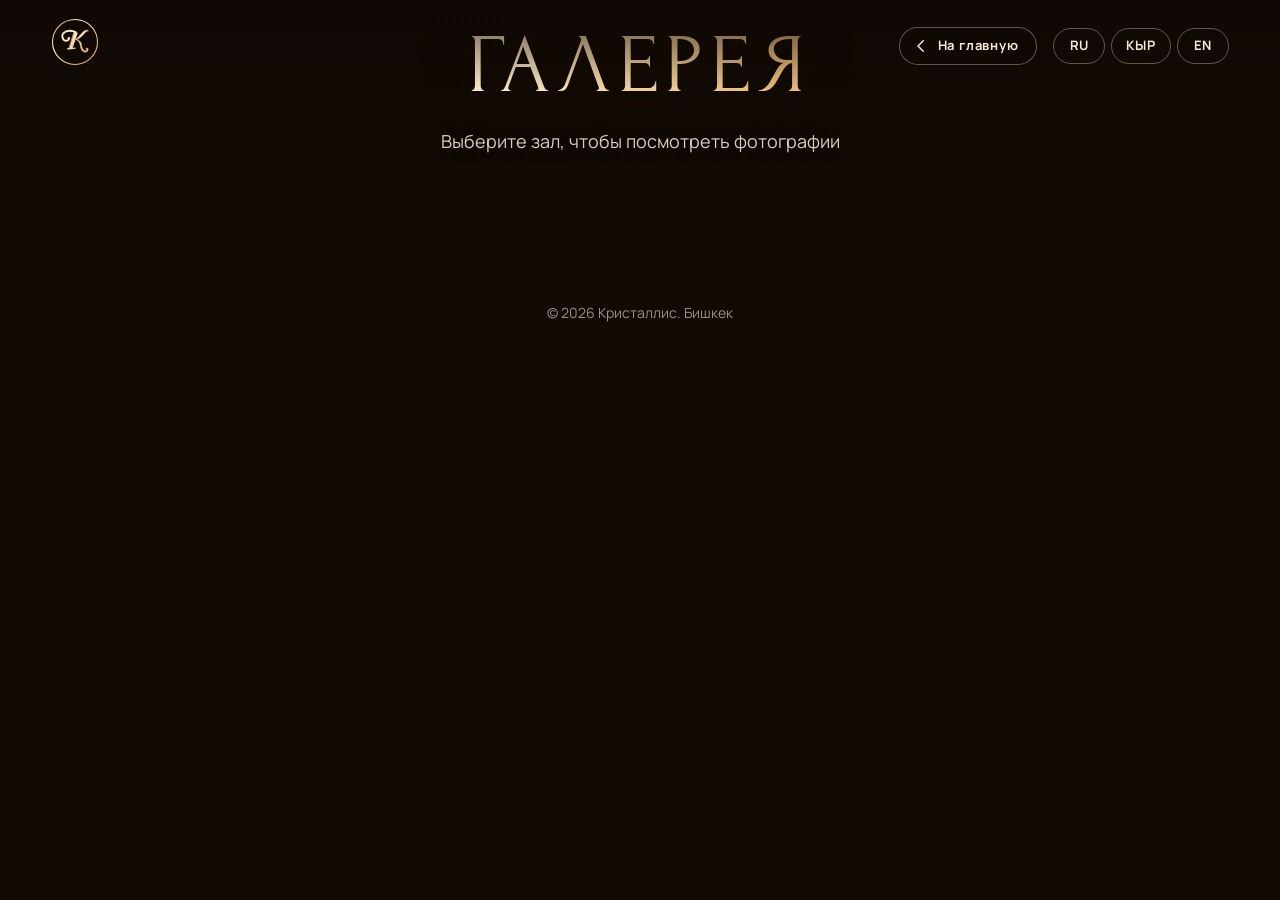
<file: gallery.html>
<!DOCTYPE html>
<html lang="ru">
<head>
    <meta charset="UTF-8">
    <meta name="viewport" content="width=device-width, initial-scale=1, maximum-scale=1, user-scalable=no, viewport-fit=cover">
    <meta name="description" content="Галерея банного комплекса Кристаллис: ресторан, бассейн, парилки, хаммам и массажные комнаты.">
    <meta name="theme-color" content="#120a05">
    <meta name="mobile-web-app-capable" content="yes">
    <meta name="apple-mobile-web-app-capable" content="yes">
    <meta name="apple-mobile-web-app-title" content="Кристаллис">
    <meta name="apple-mobile-web-app-status-bar-style" content="black-translucent">
    <title>Галерея — Кристаллис</title>
    <link rel="manifest" href="manifest.webmanifest">
    <link rel="icon" type="image/png" sizes="192x192" href="icons/icon-192.png">
    <link rel="apple-touch-icon" href="icons/apple-touch-icon.png">
    <link rel="preconnect" href="https://fonts.googleapis.com">
    <link rel="preconnect" href="https://fonts.gstatic.com" crossorigin>
    <link rel="preconnect" href="https://images.pexels.com" crossorigin>
    <link href="https://fonts.googleapis.com/css2?family=Forum&family=Manrope:wght@400;500;700&display=swap" rel="stylesheet">
    <link rel="stylesheet" href="./css/style.css?v=6">
    <link rel="stylesheet" href="./css/gallery.css?v=4">
</head>
<body class="gal-page">

<div class="head" id="head">
    <header class="header">
        <div class="wrap header__inner">
            <a class="brand" href="index.html" data-i18n-aria="brand" aria-label="Кристаллис">
                <svg class="brand__logo" width="48" height="48" viewBox="0 0 48 48" aria-hidden="true">
                    <defs>
                        <linearGradient id="kr-gold-nav" gradientUnits="userSpaceOnUse" x1="0" y1="0" x2="48" y2="48">
                            <stop offset="0" stop-color="#c9904a"/>
                            <stop offset="0.35" stop-color="#fff1cf"/>
                            <stop offset="0.65" stop-color="#f0c27a"/>
                            <stop offset="1" stop-color="#c9904a"/>
                        </linearGradient>
                    </defs>
                    <circle cx="24" cy="24" r="22.5" fill="none" stroke="url(#kr-gold-nav)" stroke-width="1.1"/>
                    <g fill="url(#kr-gold-nav)" stroke="url(#kr-gold-nav)" stroke-linecap="round" stroke-linejoin="round">
                        <path d="M23.2 14.2L26.4 14.9L21.3 30.2L18.3 30.2Z" stroke-width="0.6"/>
                        <path d="M16.6 30.9C19.2 30.5 21.8 30.5 24 30.1" fill="none" stroke-width="1.3"/>
                        <path d="M24.8 14.4C21.2 12.1 15.6 12.2 12.4 15.2C10.7 16.9 11 20.3 13 21.9C15 23.4 17.4 22.6 17.9 20.9" fill="none" stroke-width="1.9"/>
                        <circle cx="17.8" cy="20.3" r="1.2" stroke="none"/>
                        <path d="M25 21.4C28 18.6 31 14.6 33.2 13C34.6 12 36.6 11.8 37.4 12.9C36.1 13 34.7 13.6 33.7 15C31.1 18.3 28.5 20.7 25.2 21.7Z" stroke-width="0.5"/>
                        <path d="M25.3 21.5C27.5 22.7 28.9 24.6 29.3 27.6C29.7 31.2 31.4 34.1 34 34.3C35.6 34.4 37.1 33.4 37.2 31.8C37.3 30.4 36.2 29.7 35.4 30.3C34.9 30.8 35.1 31.5 35.7 31.7C35.4 32.7 34.2 33.2 33.2 32.6C31.3 31.4 30.7 28.6 30.4 26.3C30 23.9 28.4 22.1 25.3 21.5Z" stroke-width="0.5"/>
                    </g>
                </svg>
            </a>
            <div class="header__tools">
                <a class="gal-back" href="index.html">
                    <svg viewBox="0 0 24 24" aria-hidden="true"><path d="M15 5l-7 7 7 7" fill="none" stroke="currentColor" stroke-width="2" stroke-linecap="round" stroke-linejoin="round"/></svg>
                    <span data-i18n="galBack">На главную</span>
                </a>
                <div class="lang" id="lang">
                    <button class="lang__btn" id="lang-btn" type="button" aria-haspopup="true" aria-expanded="false" data-i18n-aria="langAria" aria-label="Язык">
                        <svg viewBox="0 0 24 24" aria-hidden="true"><circle cx="12" cy="12" r="9"/><path d="M3 12h18"/><path d="M12 3c2.8 2.6 4.2 5.6 4.2 9s-1.4 6.4-4.2 9c-2.8-2.6-4.2-5.6-4.2-9S9.2 5.6 12 3z"/></svg>
                    </button>
                    <div class="lang__menu" id="lang-menu" role="group" data-i18n-aria="langAria" aria-label="Язык">
                        <button type="button" data-lang="ru"><span class="l-short">RU</span><span class="l-full">Русский</span></button>
                        <button type="button" data-lang="ky"><span class="l-short">КЫР</span><span class="l-full">Кыргызча</span></button>
                        <button type="button" data-lang="en"><span class="l-short">EN</span><span class="l-full">English</span></button>
                    </div>
                </div>
            </div>
        </div>
    </header>
</div>

<main class="gal">
    <section class="gal-intro" id="gal-home">
        <div class="wrap">
            <h1 class="gal-title" data-i18n="galTitle">Галерея</h1>
            <p class="gal-lead" data-i18n="galLead">Выберите зал, чтобы посмотреть фотографии</p>
            <div class="gal-cats" id="gal-cats"></div>
        </div>
    </section>

    <section class="gal-view" id="gal-view" hidden>
        <div class="wrap gal-view__head">
            <button type="button" class="gal-all" id="gal-all">
                <svg viewBox="0 0 24 24" aria-hidden="true"><path d="M15 5l-7 7 7 7" fill="none" stroke="currentColor" stroke-width="2" stroke-linecap="round" stroke-linejoin="round"/></svg>
                <span data-i18n="galAll">Все залы</span>
            </button>
            <div class="gal-view__title">
                <h2 id="gal-name"></h2>
                <p id="gal-count"></p>
            </div>
        </div>
        <div class="wrap gal-chips" id="gal-chips" role="group"></div>
        <div class="gal-rows" id="gal-rows"></div>
        <p class="gal-hint" data-i18n="galHint">Коснитесь фото, чтобы рассмотреть его. Коснитесь ещё раз, чтобы продолжить.</p>
    </section>
</main>

<footer class="footer"><div class="wrap"><p data-i18n="footer">© 2026 Кристаллис. Бишкек</p></div></footer>

<script src="js/data.js?v=7" defer></script>
<script src="js/gallery-data.js?v=1" defer></script>
<script src="js/gallery.js?v=4" defer></script>
<script src="js/boot.js?v=4" defer></script>
</body>
</html>
</file>
<file: css/style.css>
:root {
        --accent: #a8692a;
        --amber: #f0c27a;
        --cream: #f6ead7;
        --dark: #2a1a0f;
        --text: #5d4a3a;
        --muted: #8c7864;
        --night: #120a05;
        --paper: #faf6ef;
        --paper-2: #f0e8da;
        --line: rgba(42, 26, 15, 0.14);

        --font-head: 'Forum', 'Times New Roman', serif;
        --font-body: 'Manrope', 'Segoe UI', Arial, sans-serif;

        --header-offset: 80px;
        --radius: 18px;
    }

    *,
    *::before,
    *::after {
        margin: 0;
        padding: 0;
        box-sizing: border-box;
    }

    html {
        scroll-behavior: smooth;
        scrollbar-width: none;
        -ms-overflow-style: none;
        overflow-anchor: none;
        -webkit-text-size-adjust: 100%;
    }

    html::-webkit-scrollbar,
    body::-webkit-scrollbar {
        display: none;
        width: 0;
        height: 0;
    }

    body {
        overflow-x: hidden;
        overflow-anchor: none;
        background: var(--night);
        color: var(--text);
        font-family: var(--font-body);
        line-height: 1.7;
    }

    a { color: inherit; text-decoration: none; }
    ul { list-style: none; }
    button, input { font: inherit; }

    button {
        -webkit-tap-highlight-color: transparent;
        touch-action: manipulation;
    }

    :focus-visible {
        outline: 2px solid var(--amber);
        outline-offset: 3px;
    }

    .wrap {
        width: min(1240px, 92%);
        margin-inline: auto;
    }

    .head {
        position: fixed;
        inset: 0 0 auto;
        z-index: 50;
        color: var(--cream);
        background: linear-gradient(rgba(14, 8, 4, 0.75), rgba(14, 8, 4, 0));
        transition: background 0.4s, box-shadow 0.4s;
    }

    .head.is-scrolled {
        background: rgba(18, 10, 5, 0.97);
        box-shadow: 0 6px 30px rgba(0, 0, 0, 0.35);
    }

    .topbar {
        max-height: 50px;
        overflow: hidden;
        font-size: 13px;
        transition: max-height 0.35s, opacity 0.35s;
    }

    .head.is-scrolled .topbar { max-height: 0; opacity: 0; }

    .topbar__inner {
        display: flex;
        justify-content: space-between;
        padding-block: 12px;
        color: rgba(246, 234, 215, 0.7);
    }

    .topbar__right { display: flex; gap: 28px; }
    .topbar a:hover { color: #fff; }

    .pin { position: relative; padding-left: 22px; }
    .pin::before {
        content: '';
        position: absolute;
        top: 6px;
        left: 4px;
        width: 9px;
        height: 9px;
        border: 2px solid currentColor;
        border-radius: 50% 50% 50% 0;
        transform: rotate(-45deg);
    }

    .header { position: relative; }

    .header__inner {
        display: flex;
        align-items: center;
        justify-content: space-between;
        gap: 56px;
        padding-block: 18px;
        transition: padding 0.35s;
    }

    .brand { flex: 0 0 auto; }

    .head.is-scrolled .header__inner { padding-block: 10px; }

    .nav {
        display: flex;
        gap: 44px;
        font-size: 15px;
        font-weight: 500;
    }

    .nav a { position: relative; }
    .nav a::after {
        content: '';
        position: absolute;
        bottom: -6px;
        left: 0;
        width: 0;
        height: 1px;
        background: var(--amber);
        transition: width 0.3s;
    }
    .nav a:hover::after,
    .nav a.is-active::after { width: 100%; }

    .header__tools {
        display: flex;
        align-items: center;
        justify-content: flex-end;
        gap: 16px;
        margin-left: auto;
    }

    .lang { position: relative; }

    .lang__btn { display: none; }

    .lang__menu {
        display: flex;
        gap: 6px;
    }

    .lang__menu button {
        min-width: 52px;
        padding: 9px 14px;
        border: 1px solid rgba(246, 234, 215, 0.35);
        border-radius: 999px;
        background: transparent;
        color: var(--cream);
        font-size: 13px;
        font-weight: 700;
        letter-spacing: 0.06em;
        line-height: 1.2;
        text-align: center;
        cursor: pointer;
        transition: background 0.3s, color 0.3s, border-color 0.3s;
    }

    .lang__menu button:hover { border-color: var(--cream); }

    .lang__menu button.is-active {
        border-color: var(--cream);
        background: var(--cream);
        color: var(--night);
    }

    .l-full { display: none; }

    .mnav { display: none; }

    .burger {
        display: none;
        position: relative;
        width: 32px;
        height: 24px;
        border: 0;
        background: none;
        cursor: pointer;
    }

    .burger span {
        position: absolute;
        left: 0;
        width: 100%;
        height: 2px;
        background: var(--cream);
        transition: top 0.3s, transform 0.3s, opacity 0.3s;
    }
    .burger span:nth-child(1) { top: 2px; }
    .burger span:nth-child(2) { top: 11px; }
    .burger span:nth-child(3) { top: 20px; }
    .burger.is-open span:nth-child(1) { top: 11px; transform: rotate(45deg); }
    .burger.is-open span:nth-child(2) { opacity: 0; }
    .burger.is-open span:nth-child(3) { top: 11px; transform: rotate(-45deg); }

    .hero {
        position: relative;
        display: grid;
        place-items: center;
        min-height: 100vh;
        min-height: 100svh;
        padding: 170px 0 120px;
        overflow: hidden;
        background: var(--night);
        color: var(--cream);
        text-align: center;
    }

    .hero::before {
        content: '';
        position: absolute;
        inset: 0;
        background:
                radial-gradient(ellipse 60% 55% at 50% 45%, rgba(14, 8, 4, 0.5), rgba(14, 8, 4, 0) 75%),
                linear-gradient(rgba(14, 8, 4, 0.6), rgba(14, 8, 4, 0.05) 28%, rgba(14, 8, 4, 0.2) 65%, var(--night) 100%),
                url('../img/hero.jpg') center / cover no-repeat;
        will-change: transform;
        animation: zoom 30s ease-in-out infinite alternate;
    }

    @media (orientation: portrait) {
        .hero::before {
            background:
                    radial-gradient(ellipse 65% 30% at 50% 50%, rgba(14, 8, 4, 0.45), rgba(14, 8, 4, 0) 75%),
                    linear-gradient(rgba(14, 8, 4, 0.55), rgba(14, 8, 4, 0.05) 22%, rgba(14, 8, 4, 0.1) 72%, var(--night) 100%),
                    url('../img/hero-portrait.jpg') center / cover no-repeat,
                    url('../img/hero.jpg') 50% 50% / cover no-repeat;
            filter: none;
            transform: none;
            will-change: auto;
            animation: none;
        }
    }

    .hero.is-off::before,
    .hero.is-off .steam i,
    .hero.is-off .motes i,
    .hero.is-off .hero__brand,
    .hero.is-off .hero__orn svg {
        animation-play-state: paused;
    }

    .hero__content {
        --logo-h: clamp(110px, 13vw, 200px);
        position: relative;
        z-index: 2;
        padding-top: calc(var(--logo-h) + 28px);
    }

    .hero__content > * {
        opacity: 0;
        transform: translateY(26px);
        animation: fade-up 0.9s forwards;
    }
    .hero__content > :nth-child(2) { animation-delay: 0.2s; }
    .hero__content > :nth-child(3) { animation-delay: 0.4s; }
    .hero__content > :nth-child(4) { animation-delay: 0.6s; }
    .hero__content > :nth-child(5) { animation-delay: 0.8s; }

    .hero__logo {
        position: absolute;
        top: 0;
        left: 0;
        right: 0;
        margin-inline: auto;
        display: block;
        height: var(--logo-h);
        width: auto;
        aspect-ratio: 120 / 150;
        overflow: visible;
        filter: drop-shadow(0 4px 16px rgba(14, 8, 4, 0.7));
    }

    .hero__eyebrow {
        display: flex;
        align-items: center;
        justify-content: center;
        gap: 18px;
        margin-bottom: 22px;
        color: var(--amber);
        font-size: clamp(12px, 1.4vw, 16px);
        font-weight: 700;
        letter-spacing: 0.32em;
        text-transform: uppercase;
        text-shadow: 0 2px 14px rgba(14, 8, 4, 0.8);
    }

    .hero__eyebrow::before,
    .hero__eyebrow::after {
        content: '';
        width: clamp(30px, 8vw, 90px);
        height: 1px;
        background: linear-gradient(90deg, transparent, var(--amber));
    }

    .hero__eyebrow::after { transform: scaleX(-1); }

    .hero__title {
        display: flex;
        flex-direction: column;
        align-items: center;
        font-weight: 400;
    }

    .hero__brand {
        padding-left: 0.1em;
        background: linear-gradient(100deg, #c9904a 0%, #fff1cf 30%, #f0c27a 50%, #fff1cf 70%, #c9904a 100%);
        background-size: 250% 100%;
        -webkit-background-clip: text;
        background-clip: text;
        color: transparent;
        -webkit-text-fill-color: transparent;
        font-family: var(--font-head);
        font-size: clamp(34px, 10vw, 140px);
        letter-spacing: 0.1em;
        line-height: 1.05;
        text-transform: uppercase;
        animation: shine 9s ease-in-out infinite alternate;
    }

    .hero__orn {
        display: flex;
        align-items: center;
        gap: 18px;
        margin: clamp(14px, 2vw, 26px) 0;
        color: var(--amber);
    }

    .hero__orn i {
        width: clamp(60px, 14vw, 180px);
        height: 1px;
        background: linear-gradient(90deg, transparent, var(--amber));
    }

    .hero__orn i:last-child { transform: scaleX(-1); }

    .hero__orn svg {
        width: 26px;
        height: 24px;
        animation: gem 5s ease-in-out infinite;
    }

    .hero__tag {
        max-width: 900px;
        color: #f8eddb;
        font-family: var(--font-head);
        font-size: clamp(20px, 3.4vw, 46px);
        letter-spacing: 0.14em;
        line-height: 1.3;
        text-shadow: 0 4px 30px rgba(14, 8, 4, 0.8);
        text-transform: uppercase;
    }

    .hero__text {
        max-width: 520px;
        margin: 30px auto 40px;
        color: rgba(248, 237, 219, 0.92);
        font-size: clamp(14px, 1.4vw, 18px);
        text-shadow: 0 2px 14px rgba(14, 8, 4, 0.8);
        white-space: pre-line;
    }

    .hero__actions {
        display: flex;
        flex-wrap: wrap;
        justify-content: center;
        gap: 16px;
    }

    .pill {
        display: inline-block;
        padding: 18px 56px;
        border: 1px solid rgba(240, 194, 122, 0.8);
        border-radius: 999px;
        background: rgba(14, 8, 4, 0.72);
        color: #fff;
        font-size: 17px;
        font-weight: 500;
        text-shadow: 0 1px 10px rgba(14, 8, 4, 0.7);
        cursor: pointer;
        box-shadow: 0 8px 24px rgba(0, 0, 0, 0.35);
        transition: background 0.3s, color 0.3s, border-color 0.3s;
    }

    .pill:hover {
        border-color: var(--cream);
        background: rgba(14, 8, 4, 0.88);
        color: #fff;
    }

    .motes {
        position: absolute;
        inset: 0;
        z-index: 1;
        pointer-events: none;
    }

    .motes i {
        position: absolute;
        bottom: -10px;
        width: var(--s);
        height: var(--s);
        border-radius: 50%;
        background: rgba(255, 226, 170, 0.9);
        box-shadow: 0 0 8px 2px rgba(255, 200, 120, 0.5);
        opacity: 0;
        will-change: transform, opacity;
        animation: float var(--t) linear var(--d) infinite;
    }

    .steam {
        position: absolute;
        inset: 0;
        z-index: 1;
        pointer-events: none;
    }

    .steam i {
        position: absolute;
        bottom: -160px;
        width: var(--w, 340px);
        height: calc(var(--w, 340px) * 1.3);
        border-radius: 50%;
        background: radial-gradient(ellipse, rgba(255, 235, 200, 0.12), rgba(255, 235, 200, 0.04) 40%, transparent 70%);
        opacity: 0;
        will-change: transform, opacity;
        animation: rise var(--t, 22s) ease-in-out infinite;
    }

    .steam i:nth-child(1) { left: 5%;  --w: 380px; --dx: 60px;  --t: 24s; }
    .steam i:nth-child(2) { left: 30%; --w: 320px; --dx: -50px; --t: 20s; animation-delay: -7s; }
    .steam i:nth-child(3) { left: 55%; --w: 420px; --dx: 70px;  --t: 27s; animation-delay: -14s; }
    .steam i:nth-child(4) { left: 78%; --w: 340px; --dx: -60px; --t: 22s; animation-delay: -3s; }

    .section {
        padding-block: 100px;
        background: var(--paper);
        scroll-margin-top: var(--header-offset);
    }

    .section--grey { background: var(--paper-2); }

    .title {
        margin-bottom: 16px;
        color: var(--dark);
        font-family: var(--font-head);
        font-size: clamp(30px, 4vw, 48px);
        font-weight: 400;
        letter-spacing: 0.03em;
        line-height: 1.2;
        text-align: center;
        text-transform: uppercase;
    }

    .lead {
        max-width: 560px;
        margin: 0 auto 30px;
        text-align: center;
    }

    .reveal {
        opacity: 0;
        transform: translateY(40px);
        transition: opacity 0.9s, transform 0.9s;
    }

    .reveal.is-in { opacity: 1; transform: none; }

    .gender {
        display: flex;
        width: max-content;
        max-width: 100%;
        margin: 26px auto 0;
        padding: 5px;
        border: 1px solid var(--line);
        border-radius: 999px;
        background: rgba(255, 255, 255, 0.5);
    }

    .gender button {
        min-width: 190px;
        padding: 14px 36px;
        border: 0;
        border-radius: 999px;
        background: transparent;
        color: var(--dark);
        font-family: var(--font-head);
        font-size: 20px;
        letter-spacing: 0.06em;
        line-height: 1.2;
        text-align: center;
        text-transform: uppercase;
        cursor: pointer;
        transition: background 0.3s, color 0.3s;
    }

    .gender button:hover { background: rgba(42, 26, 15, 0.08); }
    .gender button.is-active { background: var(--dark); color: var(--cream); }

    .is-swap { animation: swap 0.3s ease; }

    .svc-list {
        display: grid;
        gap: 90px;
        margin-top: 70px;
    }

    .svc {
        display: grid;
        grid-template-columns: minmax(0, 1fr) minmax(0, 1fr);
        align-items: stretch;
        gap: 60px;
        scroll-margin-top: var(--header-offset);
    }

    .svc--rev .svc__text { order: 2; }

    .svc__text {
        display: flex;
        flex-direction: column;
        justify-content: center;
        min-width: 0;
    }

    .svc__tag {
        color: var(--accent);
        font-size: 14px;
        font-weight: 700;
    }

    .svc__title {
        margin: 2px 0 14px;
        color: var(--dark);
        font-family: var(--font-head);
        font-size: clamp(30px, 3.6vw, 46px);
        font-weight: 400;
        letter-spacing: 0.02em;
        line-height: 1.15;
        text-transform: uppercase;
    }

    .svc__lead { margin-bottom: 8px; font-size: 16px; }

    .price__list li {
        display: flex;
        align-items: baseline;
        gap: 12px;
    }

    .price__list i {
        flex: 1;
        min-width: 12px;
        border-bottom: 2px dotted rgba(42, 26, 15, 0.25);
        transform: translateY(-4px);
    }

    .price__list b {
        color: var(--dark);
        font-weight: 700;
        white-space: nowrap;
    }

    .svc__link {
        align-self: flex-start;
        margin-top: 24px;
        padding: 12px 28px;
        border: 1px solid var(--dark);
        border-radius: 999px;
        background: transparent;
        color: var(--dark);
        font-size: 14px;
        font-weight: 500;
        cursor: pointer;
        transition: background 0.3s, color 0.3s;
    }

    .svc__link:hover {
        background: var(--dark);
        color: var(--cream);
    }

    .info { margin-top: 20px; font-size: 15px; }

    .info h4 {
        margin-bottom: 6px;
        color: var(--accent);
        font-family: var(--font-head);
        font-size: 18px;
        font-weight: 400;
        letter-spacing: 0.04em;
    }

    .info__list {
        columns: 2;
        column-gap: 32px;
    }

    .info li {
        position: relative;
        padding-left: 18px;
        break-inside: avoid;
    }

    .info li::before {
        content: '';
        position: absolute;
        top: 13px;
        left: 0;
        width: 8px;
        height: 1px;
        background: var(--accent);
    }

    .info__rest { margin-top: 4px; color: var(--muted); font-size: 14px; }

    .svc__img {
        position: relative;
        display: grid;
        place-items: center;
        min-height: 360px;
        overflow: hidden;
        border-radius: var(--radius);
        box-shadow: 0 20px 50px rgba(60, 30, 10, 0.22);
        background:
                radial-gradient(ellipse at 50% 0, rgba(255, 190, 110, 0.4), transparent 62%),
                linear-gradient(180deg, #5a3519, #1e1209);
        pointer-events: none;
        user-select: none;
        -webkit-user-select: none;
        isolation: isolate;
    }

    .svc__img svg {
        position: relative;
        z-index: 0;
        width: 22%;
        max-width: 120px;
        fill: none;
        stroke: rgba(246, 234, 215, 0.55);
        stroke-width: 1.4;
        stroke-linecap: round;
        stroke-linejoin: round;
    }

    .svc__slides {
        position: absolute;
        inset: 0;
        z-index: 1;
    }

    .slide {
        position: absolute;
        inset: 0;
        background-position: center;
        background-size: cover;
        background-repeat: no-repeat;
        opacity: 0;
        transform: scale(1);
        will-change: opacity;
        transition: opacity 1.2s ease;
    }

    .slide.is-on {
        opacity: 1;
    }

    .tabs {
        display: flex;
        flex-wrap: wrap;
        justify-content: center;
        gap: 12px;
        max-width: 980px;
        margin: 30px auto 34px;
    }

    .tabs button {
        flex: 0 0 auto;
        min-width: 200px;
        padding: 14px 22px;
        border: 1px solid var(--dark);
        border-radius: 999px;
        background: transparent;
        color: var(--dark);
        font-size: 16px;
        font-weight: 500;
        line-height: 1.2;
        text-align: center;
        white-space: nowrap;
        cursor: pointer;
        transition: background 0.3s, color 0.3s;
    }

    .tabs button:hover,
    .tabs button.is-active {
        background: var(--dark);
        color: var(--cream);
    }

    .price__card {
        max-width: 1100px;
        margin: 0 auto 22px;
        padding: 10px 34px 14px;
        border-radius: var(--radius);
        background: #fff;
        box-shadow: 0 14px 40px rgba(60, 30, 10, 0.08);
        column-count: 1;
        column-gap: 56px;
    }

    .price__group {
        margin-top: 22px;
        padding-bottom: 4px;
        border-bottom: 1px solid var(--accent);
        color: var(--accent);
        font-family: var(--font-head);
        font-size: 20px;
        font-weight: 400;
        letter-spacing: 0.04em;
        break-after: avoid;
        break-inside: avoid;
    }

    .price__card > .price__group:first-child { margin-top: 12px; }

    .price__list li {
        padding-block: 13px;
        border-bottom: 1px solid #eee;
        font-size: 16px;
        opacity: 0;
        transform: translateX(-12px);
        animation: slide-in 0.4s var(--d, 0s) forwards;
        break-inside: avoid;
    }

    .price__list li:last-child { border-bottom: 0; }
    .price__list b { font-size: 16px; }

    .price__card.is-compact { padding: 6px 30px 8px; }
    .price__card.is-compact .price__group { margin-top: 12px; font-size: 18px; }
    .price__card.is-compact > .price__group:first-child { margin-top: 8px; }
    .price__card.is-compact .price__list li { padding-block: 7px; font-size: 15px; }
    .price__card.is-compact .price__list b { font-size: 15px; }

    .note {
        margin-top: 26px;
        color: var(--muted);
        font-size: 14px;
        text-align: center;
    }

    .footer {
        padding-block: 30px;
        background: var(--night);
        color: rgba(246, 234, 215, 0.6);
        font-size: 14px;
        text-align: center;
    }

    .to-top {
        position: fixed;
        right: 24px;
        bottom: 24px;
        z-index: 40;
        display: grid;
        place-items: center;
        width: 52px;
        height: 52px;
        border: 0;
        border-radius: 50%;
        background: var(--cream);
        box-shadow: 0 6px 24px rgba(0, 0, 0, 0.3);
        color: var(--dark);
        cursor: pointer;
        opacity: 0;
        pointer-events: none;
        transform: translateY(20px);
        transition: opacity 0.35s, transform 0.35s, background 0.3s;
    }

    .to-top svg { width: 24px; height: 24px; }
    .to-top.is-visible { opacity: 1; pointer-events: auto; transform: none; }
    .to-top:hover { background: var(--amber); }

    @keyframes gem { 50% { transform: translateY(-3px) rotate(4deg); } }
    @keyframes fade-up { to { opacity: 1; transform: none; } }
    @keyframes zoom { to { transform: scale(1.06); } }
    @keyframes swap { from { opacity: 0; transform: translateY(8px); } }
    @keyframes slide-in { to { opacity: 1; transform: none; } }
    @keyframes shine {
        from { background-position: 150% 0; }
        to { background-position: -50% 0; }
    }

    @keyframes float {
        0%   { opacity: 0; transform: translate3d(0, 0, 0); }
        15%  { opacity: 0.9; }
        50%  { opacity: 0.45; }
        85%  { opacity: 0.9; }
        100% { opacity: 0; transform: translate3d(var(--dx), -100vh, 0); }
    }

    @keyframes rise {
        0%   { opacity: 0; transform: translate3d(0, 0, 0) scale(0.8); }
        20%  { opacity: 1; }
        60%  { opacity: 0.8; transform: translate3d(var(--dx), -60vh, 0) scale(1.3); }
        100% { opacity: 0; transform: translate3d(calc(var(--dx) * 1.6), -120vh, 0) scale(1.8); }
    }

    @media (orientation: landscape) {
        .hero { padding: clamp(110px, 17vh, 160px) 0 clamp(40px, 7vh, 80px); }

        .hero__content {
            --logo-h: clamp(70px, min(13vw, 15vh), 170px);
            padding-top: calc(var(--logo-h) + clamp(14px, 3vh, 28px));
        }

        .hero__eyebrow {
            margin-bottom: clamp(10px, 2vh, 22px);
            font-size: clamp(11px, min(1.4vw, 1.9vh), 16px);
        }

        .hero__brand { font-size: clamp(34px, min(10vw, 13vh), 130px); }

        .hero__orn { margin: clamp(8px, 1.6vh, 22px) 0; }

        .hero__tag {
            max-width: 1300px;
            font-size: clamp(16px, min(2.6vw, 3.4vh), 38px);
        }

        .hero__text {
            margin: clamp(14px, 3vh, 30px) auto clamp(18px, 4vh, 40px);
            font-size: clamp(13px, min(1.4vw, 2vh), 18px);
        }

        .pill { padding: clamp(12px, 2vh, 18px) 56px; }
    }

    @media (max-width: 960px) {
        .topbar,
        .nav { display: none; }

        .burger { display: block; }

        .lang__btn {
            display: grid;
            place-items: center;
            width: 44px;
            height: 44px;
            border: 1px solid rgba(246, 234, 215, 0.35);
            border-radius: 50%;
            background: transparent;
            color: var(--cream);
            cursor: pointer;
            transition: border-color 0.3s, background 0.3s;
        }

        .lang__btn svg {
            width: 22px;
            height: 22px;
            fill: none;
            stroke: currentColor;
            stroke-width: 1.6;
            stroke-linecap: round;
            stroke-linejoin: round;
        }

        .lang__btn:hover,
        .lang.is-open .lang__btn {
            border-color: var(--cream);
            background: rgba(246, 234, 215, 0.08);
        }

        .lang__menu {
            position: absolute;
            top: calc(100% + 12px);
            right: 0;
            display: block;
            min-width: 160px;
            padding: 6px;
            border: 1px solid rgba(246, 234, 215, 0.14);
            border-radius: 14px;
            background: rgba(18, 10, 5, 0.98);
            box-shadow: 0 14px 40px rgba(0, 0, 0, 0.45);
            opacity: 0;
            visibility: hidden;
            transform: translateY(-8px);
            transition: opacity 0.25s, transform 0.25s, visibility 0.25s;
        }

        .lang.is-open .lang__menu {
            opacity: 1;
            visibility: visible;
            transform: none;
        }

        .lang__menu button {
            display: block;
            width: 100%;
            min-width: 0;
            padding: 11px 14px;
            border: 0;
            border-radius: 10px;
            font-size: 14px;
            font-weight: 500;
            letter-spacing: 0;
            text-align: left;
        }

        .lang__menu button:hover { background: rgba(246, 234, 215, 0.1); }

        .l-short { display: none; }
        .l-full { display: inline; }

        .mnav {
            position: absolute;
            top: 100%;
            right: 0;
            left: 0;
            display: flex;
            flex-direction: column;
            padding: 6px 4%;
            border-radius: 0 0 var(--radius) var(--radius);
            background: rgba(18, 10, 5, 0.98);
            opacity: 0;
            visibility: hidden;
            transform: translateY(-12px);
            transition: opacity 0.3s, transform 0.3s, visibility 0.3s;
        }

        .mnav.is-open { opacity: 1; visibility: visible; transform: none; }

        .mnav a {
            padding-block: 16px;
            border-bottom: 1px solid rgba(246, 234, 215, 0.12);
        }

        .hero { padding: 130px 0 100px; }

        .section { padding-block: 70px; }
        .svc-list { gap: 70px; }
        .svc { grid-template-columns: minmax(0, 1fr); gap: 28px; }
        .svc--rev .svc__text { order: 0; }
        .svc__img { min-height: 0; aspect-ratio: 7 / 4; }
        .price__card { padding: 6px 18px 10px; }
    }

    @media (max-width: 640px) {
        .pill { padding: 15px 34px; }

        .lang__btn { width: 40px; height: 40px; }

        .gender { width: 100%; }
        .gender button {
            flex: 1;
            min-width: 0;
            padding: 12px 16px;
            font-size: 16px;
        }

        .tabs button {
            flex: 1 1 calc(50% - 6px);
            min-width: 0;
            padding: 12px 10px;
            font-size: 14px;
            white-space: normal;
        }

        .info__list { columns: 1; }
    }

    @media (prefers-reduced-motion: reduce) {
        *,
        *::before,
        *::after {
            animation-duration: 0.01ms !important;
            animation-iteration-count: 1 !important;
            transition-duration: 0.01ms !important;
            scroll-behavior: auto !important;
        }
    }
</file>
<file: css/gallery.css>
[hidden] {
    display: none !important;
}

.galx {
    position: fixed;
    inset: 0;
    z-index: 80;
    overflow: hidden;
    background: var(--night);
    color: var(--cream);
    opacity: 0;
    transition: opacity 0.3s ease;
}

.galx.is-open {
    opacity: 1;
}

.galx__bg {
    position: absolute;
    inset: 0;
    overflow: hidden;
    pointer-events: none;
}

.galx__bg::before {
    content: '';
    position: absolute;
    inset: -20%;
    background:
            radial-gradient(circle at 10% 52%, rgba(246, 214, 150, 0.75) 0%, rgba(214, 150, 80, 0.5) 14%, rgba(150, 82, 30, 0.28) 30%, transparent 48%),
            radial-gradient(circle at 88% 14%, rgba(168, 105, 42, 0.38), transparent 40%),
            radial-gradient(circle at 72% 92%, rgba(130, 52, 20, 0.45), transparent 44%),
            radial-gradient(circle at 45% 20%, rgba(240, 194, 122, 0.16), transparent 36%);
    will-change: transform;
    animation: gal-drift 26s ease-in-out infinite alternate;
}

.galx__bg::after {
    content: '';
    position: absolute;
    inset: 0;
    background:
            linear-gradient(100deg, rgba(14, 8, 4, 0) 0%, rgba(14, 8, 4, 0.35) 45%, rgba(10, 5, 2, 0.88) 100%),
            radial-gradient(ellipse 120% 90% at 50% 50%, transparent 55%, rgba(8, 4, 2, 0.65) 100%);
}

.galx__bg i {
    position: absolute;
    bottom: -12px;
    left: 0;
    z-index: 1;
    width: 4px;
    height: 4px;
    border-radius: 50%;
    background: rgba(255, 226, 170, 0.95);
    box-shadow:
            6vw 0 0 0 rgba(255, 226, 170, 0.9),
            14vw -22vh 0 1px rgba(255, 210, 140, 0.8),
            23vw -8vh 0 0 rgba(255, 226, 170, 0.9),
            31vw -35vh 0 1px rgba(255, 210, 140, 0.7),
            40vw -14vh 0 0 rgba(255, 226, 170, 0.9),
            48vw -48vh 0 1px rgba(255, 210, 140, 0.8),
            56vw -5vh 0 0 rgba(255, 226, 170, 0.8),
            64vw -28vh 0 1px rgba(255, 210, 140, 0.7),
            72vw -18vh 0 0 rgba(255, 226, 170, 0.9),
            80vw -42vh 0 1px rgba(255, 210, 140, 0.8),
            88vw -10vh 0 0 rgba(255, 226, 170, 0.9),
            95vw -30vh 0 1px rgba(255, 210, 140, 0.7);
    will-change: transform, opacity;
    animation: gal-sparks 18s ease-in-out infinite;
}

.galx__scroll {
    position: absolute;
    inset: 0;
    z-index: 2;
    overflow-x: hidden;
    overflow-y: auto;
    overscroll-behavior: contain;
    touch-action: pan-x pan-y;
    -webkit-overflow-scrolling: touch;
    scrollbar-width: none;
    -ms-overflow-style: none;
}

.galx__scroll::-webkit-scrollbar {
    display: none;
    width: 0;
    height: 0;
}

.galx__bar {
    position: sticky;
    top: 0;
    z-index: 6;
    background: linear-gradient(rgba(14, 8, 4, 0.85), rgba(14, 8, 4, 0));
}

.galx__barin {
    display: flex;
    align-items: center;
    justify-content: space-between;
    gap: 20px;
    padding-block: 18px;
}

.galx__brand {
    flex: 0 0 auto;
    padding: 0;
    border: 0;
    background: none;
    cursor: pointer;
    line-height: 0;
}

.gal {
    padding: 20px 0 70px;
    color: var(--cream);
}

.gal-back {
    display: inline-flex;
    align-items: center;
    gap: 8px;
    padding: 9px 18px 9px 12px;
    border: 1px solid rgba(246, 234, 215, 0.35);
    border-radius: 999px;
    background: rgba(18, 10, 5, 0.35);
    color: var(--cream);
    font-size: 13px;
    font-weight: 700;
    letter-spacing: 0.06em;
    line-height: 1.2;
    white-space: nowrap;
    cursor: pointer;
    transition: background 0.3s, border-color 0.3s;
}

.gal-back svg {
    width: 18px;
    height: 18px;
}

.gal-back:hover {
    border-color: var(--cream);
    background: rgba(246, 234, 215, 0.12);
}

.gal-title {
    background: linear-gradient(100deg, #c9904a 0%, #fff1cf 35%, #f0c27a 60%, #c9904a 100%);
    -webkit-background-clip: text;
    background-clip: text;
    color: transparent;
    -webkit-text-fill-color: transparent;
    font-family: var(--font-head);
    font-size: clamp(38px, 7vw, 84px);
    font-weight: 400;
    letter-spacing: 0.08em;
    line-height: 1.1;
    text-align: center;
    text-transform: uppercase;
    filter: drop-shadow(0 4px 24px rgba(14, 8, 4, 0.6));
}

.gal-lead {
    max-width: 560px;
    margin: 14px auto 0;
    color: rgba(246, 234, 215, 0.88);
    font-size: clamp(15px, 1.6vw, 18px);
    text-align: center;
    text-shadow: 0 2px 14px rgba(14, 8, 4, 0.7);
}

.gal-cats {
    display: grid;
    grid-template-columns: repeat(auto-fill, minmax(min(100%, 300px), 1fr));
    gap: 22px;
    margin-top: 44px;
}

.gal-cat {
    position: relative;
    display: block;
    width: 100%;
    aspect-ratio: 4 / 3;
    padding: 0;
    overflow: hidden;
    border: 1px solid rgba(240, 194, 122, 0.28);
    border-radius: var(--radius);
    background:
            radial-gradient(ellipse at 50% 0, rgba(255, 190, 110, 0.35), transparent 62%),
            linear-gradient(180deg, #5a3519, #1e1209);
    box-shadow: 0 16px 40px rgba(0, 0, 0, 0.45);
    color: var(--cream);
    text-align: left;
    cursor: pointer;
    isolation: isolate;
    opacity: 0;
    transform: translateY(16px);
    animation: gal-in 0.55s var(--d, 0s) forwards;
    transition: transform 0.35s ease, border-color 0.35s, box-shadow 0.35s;
    -webkit-user-select: none;
    user-select: none;
}

.gal-cat:hover {
    border-color: rgba(240, 194, 122, 0.7);
    box-shadow: 0 20px 50px rgba(0, 0, 0, 0.55);
}

.gal-cat:active {
    transform: scale(0.98);
}

.gal-cat__img {
    position: absolute;
    inset: 0;
}

.gal-cat__img img {
    width: 100%;
    height: 100%;
    object-fit: cover;
    pointer-events: none;
    transition: transform 0.9s ease;
}

.gal-cat:hover .gal-cat__img img {
    transform: scale(1.06);
}

.gal-cat::after {
    content: '';
    position: absolute;
    inset: 0;
    background: linear-gradient(180deg, rgba(14, 8, 4, 0) 30%, rgba(14, 8, 4, 0.9) 100%);
}

.gal-cat__body {
    position: absolute;
    right: 0;
    bottom: 0;
    left: 0;
    z-index: 1;
    display: flex;
    flex-direction: column;
    gap: 4px;
    padding: 18px 22px 20px;
}

.gal-cat__name {
    font-family: var(--font-head);
    font-size: clamp(24px, 2.4vw, 30px);
    letter-spacing: 0.04em;
    line-height: 1.15;
    text-transform: uppercase;
}

.gal-cat__text {
    color: rgba(246, 234, 215, 0.82);
    font-size: 14px;
    line-height: 1.4;
}

.gal-cat__count {
    margin-top: 4px;
    color: var(--amber);
    font-size: 12px;
    font-weight: 700;
    letter-spacing: 0.12em;
    text-transform: uppercase;
}

.gal-view__head {
    display: flex;
    flex-wrap: wrap;
    align-items: center;
    gap: 18px 26px;
}

.gal-all {
    display: inline-flex;
    align-items: center;
    gap: 8px;
    padding: 12px 24px 12px 16px;
    border: 1px solid rgba(246, 234, 215, 0.4);
    border-radius: 999px;
    background: rgba(18, 10, 5, 0.35);
    color: var(--cream);
    font-size: 15px;
    font-weight: 600;
    line-height: 1.2;
    cursor: pointer;
    transition: background 0.3s, border-color 0.3s;
}

.gal-all svg {
    width: 20px;
    height: 20px;
}

.gal-all:hover {
    border-color: var(--cream);
    background: rgba(246, 234, 215, 0.12);
}

.gal-view__title h2 {
    background: linear-gradient(100deg, #c9904a 0%, #fff1cf 40%, #f0c27a 70%, #c9904a 100%);
    -webkit-background-clip: text;
    background-clip: text;
    color: transparent;
    -webkit-text-fill-color: transparent;
    font-family: var(--font-head);
    font-size: clamp(28px, 4vw, 48px);
    font-weight: 400;
    letter-spacing: 0.06em;
    line-height: 1.1;
    text-transform: uppercase;
}

.gal-view__title p {
    margin-top: 2px;
    color: var(--amber);
    font-size: 13px;
    font-weight: 700;
    letter-spacing: 0.12em;
    text-transform: uppercase;
}

.gal-chips {
    display: flex;
    gap: 10px;
    margin-top: 22px;
    margin-bottom: 8px;
    padding-bottom: 6px;
    overflow-x: auto;
    scrollbar-width: none;
    -ms-overflow-style: none;
    touch-action: pan-x;
}

.gal-chips::-webkit-scrollbar {
    display: none;
    width: 0;
    height: 0;
}

.gal-chip {
    flex: 0 0 auto;
    padding: 10px 22px;
    border: 1px solid rgba(246, 234, 215, 0.32);
    border-radius: 999px;
    background: rgba(18, 10, 5, 0.4);
    color: var(--cream);
    font-size: 14px;
    font-weight: 600;
    line-height: 1.2;
    white-space: nowrap;
    cursor: pointer;
    transition: background 0.3s, color 0.3s, border-color 0.3s;
}

.gal-chip:hover {
    border-color: var(--cream);
}

.gal-chip.is-on {
    border-color: var(--cream);
    background: var(--cream);
    color: var(--night);
}

.gal-rows {
    --ch: clamp(130px, calc((100vh - 290px) / 4.0), 330px);
    --cw: calc(var(--ch) * 1.5);
    --gap: clamp(12px, 1.4vw, 22px);
    display: flex;
    flex-direction: column;
    width: 100%;
    margin-top: 6px;
}

@supports (height: 100dvh) {
    .gal-rows {
        --ch: clamp(130px, calc((100dvh - 290px) / 4.0), 330px);
    }
}

.gal-row {
    position: relative;
    width: 100%;
    padding-block: calc(var(--ch) * 0.22);
    overflow-x: auto;
    overflow-y: hidden;
    overscroll-behavior-x: contain;
    touch-action: pan-x pan-y;
    -webkit-overflow-scrolling: touch;
    scrollbar-width: none;
    -ms-overflow-style: none;
}

.gal-row::-webkit-scrollbar {
    display: none;
    width: 0;
    height: 0;
}

.gal-row.has-active {
    z-index: 5;
}

.gal-track {
    display: flex;
    width: max-content;
}

.gal-card {
    position: relative;
    flex: 0 0 auto;
    width: var(--cw);
    height: var(--ch);
    margin-right: var(--gap);
    padding: 0;
    overflow: hidden;
    border: 0;
    border-radius: 16px;
    background:
            radial-gradient(ellipse at 50% 0, rgba(255, 190, 110, 0.3), transparent 62%),
            linear-gradient(180deg, #5a3519, #1e1209);
    box-shadow: 0 10px 28px rgba(0, 0, 0, 0.5);
    cursor: pointer;
    transition: transform 0.55s cubic-bezier(0.22, 1, 0.36, 1), opacity 0.4s ease, box-shadow 0.5s ease;
    -webkit-user-select: none;
    user-select: none;
    -webkit-touch-callout: none;
}

.gal-card img {
    position: absolute;
    inset: 0;
    width: 100%;
    height: 100%;
    object-fit: cover;
    opacity: 0;
    pointer-events: none;
    transition: opacity 0.6s ease;
}

.gal-card img.is-loaded {
    opacity: 1;
}

.gal-row.has-active .gal-card:not(.is-active) {
    opacity: 0.4;
}

.gal-card.is-active {
    z-index: 4;
    transform: scale(1.4);
    box-shadow: 0 0 0 3px var(--amber), 0 30px 70px rgba(0, 0, 0, 0.7);
}

.gal-hint {
    max-width: 620px;
    margin: 18px auto 0;
    padding-inline: 4%;
    color: rgba(246, 234, 215, 0.72);
    font-size: 14px;
    text-align: center;
}

@keyframes gal-in {
    to {
        opacity: 1;
        transform: none;
    }
}

@keyframes gal-drift {
    0% {
        transform: translate3d(0, 0, 0) scale(1);
    }

    50% {
        transform: translate3d(3%, -2%, 0) scale(1.08);
    }

    100% {
        transform: translate3d(-2%, 3%, 0) scale(1.14);
    }
}

@keyframes gal-sparks {
    0% {
        opacity: 0;
        transform: translate3d(0, 0, 0);
    }

    15% {
        opacity: 1;
    }

    80% {
        opacity: 0.7;
    }

    100% {
        opacity: 0;
        transform: translate3d(2vw, -45vh, 0);
    }
}

@media (max-width: 640px) {
    .gal-back {
        padding: 9px 14px 9px 10px;
    }

    .gal-cats {
        gap: 16px;
        margin-top: 30px;
    }

    .gal-view__head {
        gap: 12px 16px;
    }

    .gal-all {
        padding: 10px 18px 10px 12px;
        font-size: 14px;
    }
}

@media (prefers-reduced-motion: reduce) {
    .gal-cat {
        opacity: 1;
        transform: none;
    }

    .galx__bg::before,
    .galx__bg i {
        animation: none;
    }
}
</file>
